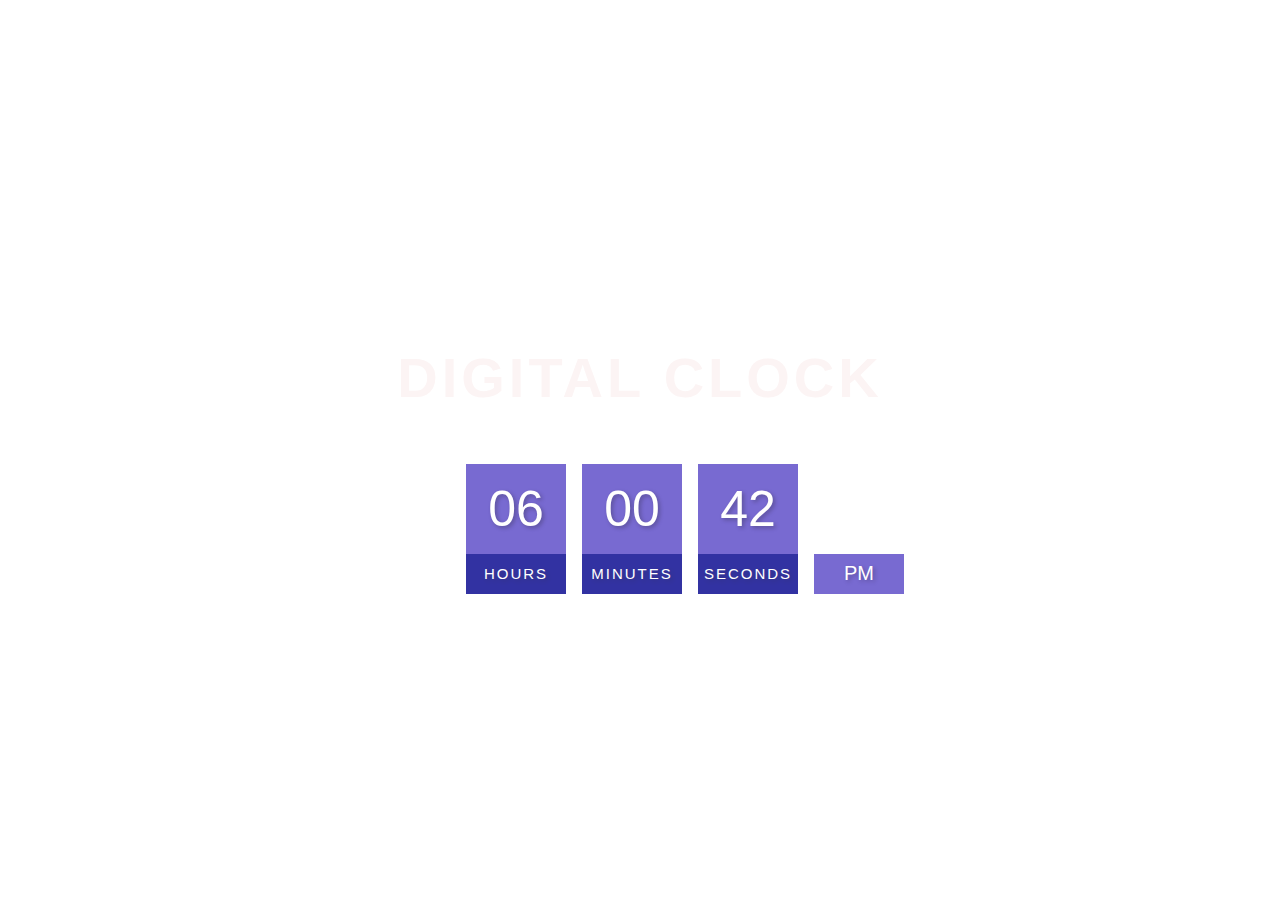
<file: Digital-Clock/index.html>
<!DOCTYPE html>
<html lang="en">

<head>
    <meta charset="UTF-8">
    <meta http-equiv="X-UA-Compatible" content="IE=edge">
    <meta name="viewport" content="width=device-width, initial-scale=1.0">
    <title>My Digital Clock</title>
    <link rel="stylesheet" href="style.css">
</head>

<body>
    <h2>Digital Clock</h2>
    <div class="clock">
        <div>
            <span id="hour">00</span>
            <span class="text">Hours</span>
        </div>
        <div>
            <span id="minutes">00</span>
            <span class="text">Minutes</span>
        </div>
        <div>
            <span id="seconds">00</span>
            <span class="text">Seconds</span>
        </div>
        <div>
            <span id="ampm">AM</span>
        </div>
    </div>
    <script src="index.js"></script>
</body>

</html>
</file>
<file: Digital-Clock/style.css>
body {
    margin: 0;
    font-family: sans-serif;
    display: flex;
    flex-direction: column;
    align-items: center;
    height: 100vh;
    justify-content: center;
    /* brings all contents to the centre vertically */
    background: url("https://images.unsplash.com/photo-1553984840-b8cbc34f5215?ixlib=rb-1.2.1&ixid=MnwxMjA3fDB8MHxwaG90by1wYWdlfHx8fGVufDB8fHx8&auto=format&fit=crop&w=1740&q=80");
    background-size: cover;
    overflow: hidden;
}


h2 {
    color: rgb(252, 244, 244);
    text-transform: uppercase;
    letter-spacing: 4px;
    font-size: 56px;
    text-align: center;
}

.clock {
    display: flex;
}

.clock div {
    margin: 8px;
    color: white;
    position: relative;
}

.clock span {
    width: 100px;
    height: 90px;
    background: slateblue;
    opacity: .9;
    color: white;
    display: flex;
    justify-content: center;
    align-items: center;
    font-size: 50px;
    text-shadow: 2px 2px 4px rgba(0, 0, 0, 0.3);
}

.clock .text {
    height: 40px;
    font-size: 15px;
    text-transform: uppercase;
    letter-spacing: 2px;
    background: darkblue;
    opacity: 0.8;
}

.clock #ampm{
    bottom: 0;
    position: absolute;
    width: 90px;
    height: 40px;
    font-size: 20px;
    background: slateblue;
}
</file>
